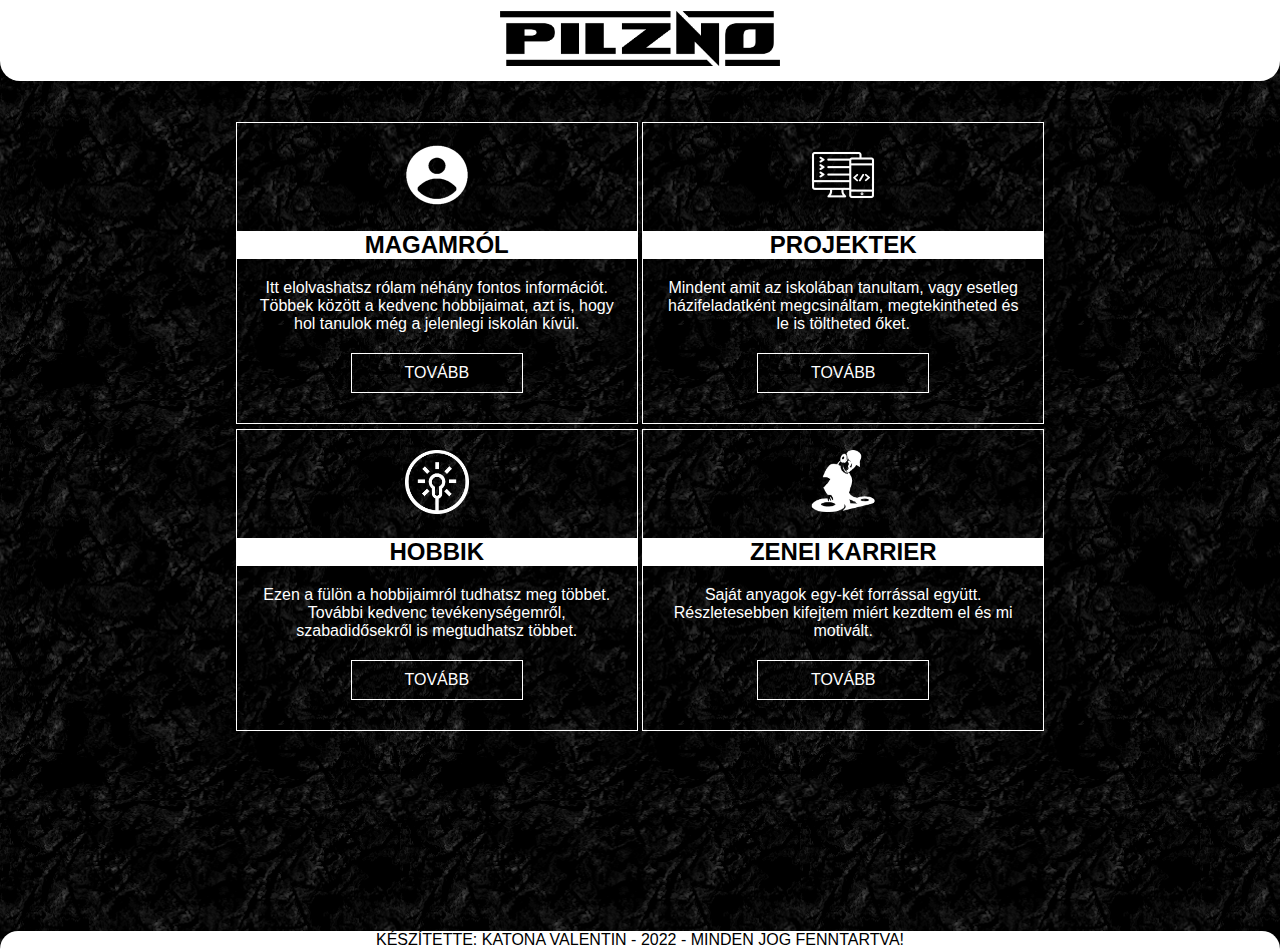
<file: index.html>
<!DOCTYPE html>
<html lang="hu">
<head>
    <meta charset="UTF-8">
    <meta http-equiv="X-UA-Compatible" content="IE=edge">
    <meta name="viewport" content="width=device-width, initial-scale=1.0">
    <link rel="stylesheet" href="css/index.css">
    <link rel="icon" href="photos/icons/ico/minilogo.png" type="image/x-icon"/>
    <title>Katona Valentin - Főoldal</title>
</head>
<body>
    <header>
            <a href="" class="left"><img src="photos/icons/logos/pilznologo.png" alt="pilznologo"></a>
    </header>
    <nav>
        <div class="bar">
            <img src="photos/icons/ico/portf_about.png" alt="aboutlogo">
            <h2>MAGAMRÓL</h2>
            <p>Itt elolvashatsz rólam néhány fontos információt.<br>
                Többek között a kedvenc hobbijaimat, azt is, hogy hol tanulok még
                a jelenlegi iskolán kívül.
            </p>
            <a href="about/index.html" class="gomb">TOVÁBB</a>
        </div>
        <div class="bar">
            <img src="photos/icons/ico/portf_work.png" alt="worklogo">
            <h2>PROJEKTEK</h2>
            <p>Mindent amit az iskolában tanultam, vagy esetleg házifeladatként
                megcsináltam, megtekintheted és le is töltheted őket.
            </p>
            <a href="projects/index.html" class="gomb">TOVÁBB</a>
        </div>
        <div class="bar">
            <img src="photos/icons/ico/portf_hobbies.png" alt="hobbieslogo">
            <h2>HOBBIK</h2>
            <p>Ezen a fülön a hobbijaimról tudhatsz meg többet. <br>
                További kedvenc tevékenységemről, szabadidősekről is megtudhatsz többet.
            </p>
            <a href="hobbies/index.html" class="gomb">TOVÁBB</a>
        </div>
        <div class="bar">
            <img src="photos/icons/ico/portf_musics2.png" alt="musicslogo">
            <h2>ZENEI KARRIER</h2>
            <p>Saját anyagok egy-két forrással együtt. Részletesebben kifejtem miért kezdtem el és mi motivált.
            </p>
            <a href="career/index.html" class="gomb">TOVÁBB</a>
            </a>
        </div>
    </nav>
    <footer>
        KÉSZÍTETTE: KATONA VALENTIN - 2022 - MINDEN JOG FENNTARTVA!
    </footer>
</body>
</html>
</file>
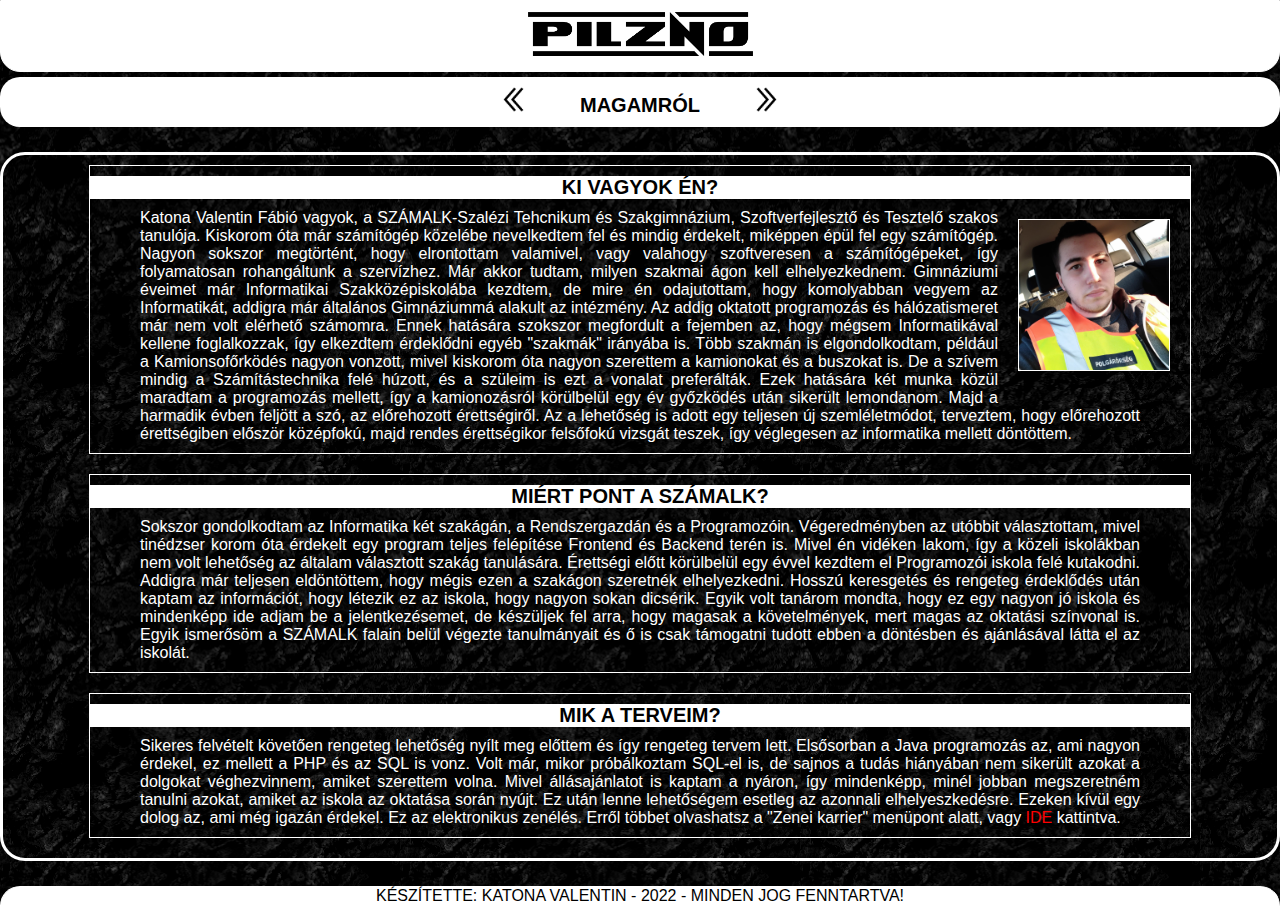
<file: about/index.html>
<!DOCTYPE html>
<html lang="hu">
<head>
    <meta charset="UTF-8">
    <meta http-equiv="X-UA-Compatible" content="IE=edge">
    <meta name="viewport" content="width=device-width, initial-scale=1.0">
    <link rel="stylesheet" href="../css/about.css">
    <link rel="icon" href="../photos/icons/ico/minilogo.png" type="image/x-icon"/>
    <title>Katona Valentin - Magamról</title>
</head>
<body>
    <main>
    <header>
        
            <div class="img">
                <a href="../index.html"><img src="../photos/icons/logos/pilznologo.png" alt="pilznologo"></a>
            </div>

    </header>
    <nav>
        <a href="../index.html" class="arrowleft"><img src="../photos/icons/ico/left-arrow.png" alt=""></a>
        <h3>MAGAMRÓL</h3>
        <a href="../projects/index.html" class="arrowright"><img src="../photos/icons/ico/right-arrow.png" alt=""></a>
    </nav>
    <article>
        <section>
            <h3>KI VAGYOK ÉN?</h3>
            <p><img src="../photos/bck/me.jpg" alt="Magamról egy kép">Katona Valentin Fábió vagyok, a SZÁMALK-Szalézi Tehcnikum és Szakgimnázium, Szoftverfejlesztő és Tesztelő szakos tanulója. 
               Kiskorom óta már számítógép közelébe nevelkedtem fel és mindig érdekelt, miképpen épül fel egy számítógép. Nagyon sokszor megtörtént,
               hogy elrontottam valamivel, vagy valahogy szoftveresen a számítógépeket, így folyamatosan rohangáltunk a szervízhez. Már akkor tudtam,
               milyen szakmai ágon kell elhelyezkednem. Gimnáziumi éveimet már Informatikai Szakközépiskolába kezdtem, de mire én odajutottam, hogy komolyabban
               vegyem az Informatikát, addigra már általános Gimnáziummá alakult az intézmény. Az addig oktatott programozás és hálózatismeret már nem volt elérhető számomra. Ennek hatására szokszor megfordult a fejemben az, hogy mégsem
               Informatikával kellene foglalkozzak, így elkezdtem érdeklődni egyéb "szakmák" irányába is. Több szakmán is elgondolkodtam, például a Kamionsofőrködés nagyon vonzott, mivel kiskorom óta nagyon szerettem a kamionokat és a buszokat is. 
               De a szívem mindig a Számítástechnika felé húzott, és a szüleim is ezt a vonalat preferálták. Ezek hatására két munka közül maradtam a programozás mellett, így a kamionozásról körülbelül egy év győzködés után sikerült lemondanom. 
               Majd a harmadik évben feljött a szó, az előrehozott érettségiről. Az a lehetőség is adott egy teljesen új szemléletmódot, terveztem, hogy előrehozott érettségiben először középfokú, majd rendes érettségikor felsőfokú vizsgát teszek, így véglegesen az informatika mellett döntöttem.
            </p>
        </section>
        <section>
            <h3>MIÉRT PONT A SZÁMALK?</h3>
            <p>Sokszor gondolkodtam az Informatika két szakágán, a Rendszergazdán és a Programozóin. Végeredményben az utóbbit választottam, mivel tinédzser korom óta érdekelt egy program teljes felépítése Frontend és Backend terén is. 
               Mivel én vidéken lakom, így a közeli iskolákban nem volt lehetőség az általam választott szakág tanulására.
               Érettségi előtt körülbelül egy évvel kezdtem el Programozói iskola felé kutakodni. Addigra már teljesen eldöntöttem, hogy mégis ezen a szakágon szeretnék elhelyezkedni. Hosszú keresgetés és rengeteg érdeklődés után kaptam az információt, hogy
               létezik ez az iskola, hogy nagyon sokan dicsérik. Egyik volt tanárom mondta, hogy ez egy nagyon jó iskola és mindenképp ide adjam be a jelentkezésemet, de készüljek fel arra, hogy magasak a követelmények, mert magas az oktatási színvonal is.
               Egyik ismerősöm a SZÁMALK falain belül végezte tanulmányait és ő is csak támogatni tudott ebben a döntésben és ajánlásával látta el az iskolát.
            </p>
        </section>
        <section>
            <h3>MIK A TERVEIM?</h3>
            <p>Sikeres felvételt követően rengeteg lehetőség nyílt meg előttem és így rengeteg tervem lett. Elsősorban a Java programozás az, ami nagyon érdekel, ez mellett a PHP és az SQL is vonz. Volt már, mikor próbálkoztam SQL-el is, de sajnos a tudás hiányában
               nem sikerült azokat a dolgokat véghezvinnem, amiket szerettem volna. Mivel állásajánlatot is kaptam a nyáron, így mindenképp, minél jobban megszeretném tanulni azokat, amiket az iskola az oktatása során nyújt. Ez után lenne lehetőségem esetleg az azonnali elhelyeszkedésre.
               Ezeken kívül egy dolog az, ami még igazán érdekel. Ez az elektronikus zenélés. Erről többet olvashatsz a "Zenei karrier" menüpont alatt, vagy <a href="../career/index.html">IDE</a> kattintva.
            </p>
        </section>
    </article>
    <footer>
        KÉSZÍTETTE: KATONA VALENTIN - 2022 - MINDEN JOG FENNTARTVA!
    </footer>
    </main>
</body>
</html>
</file>
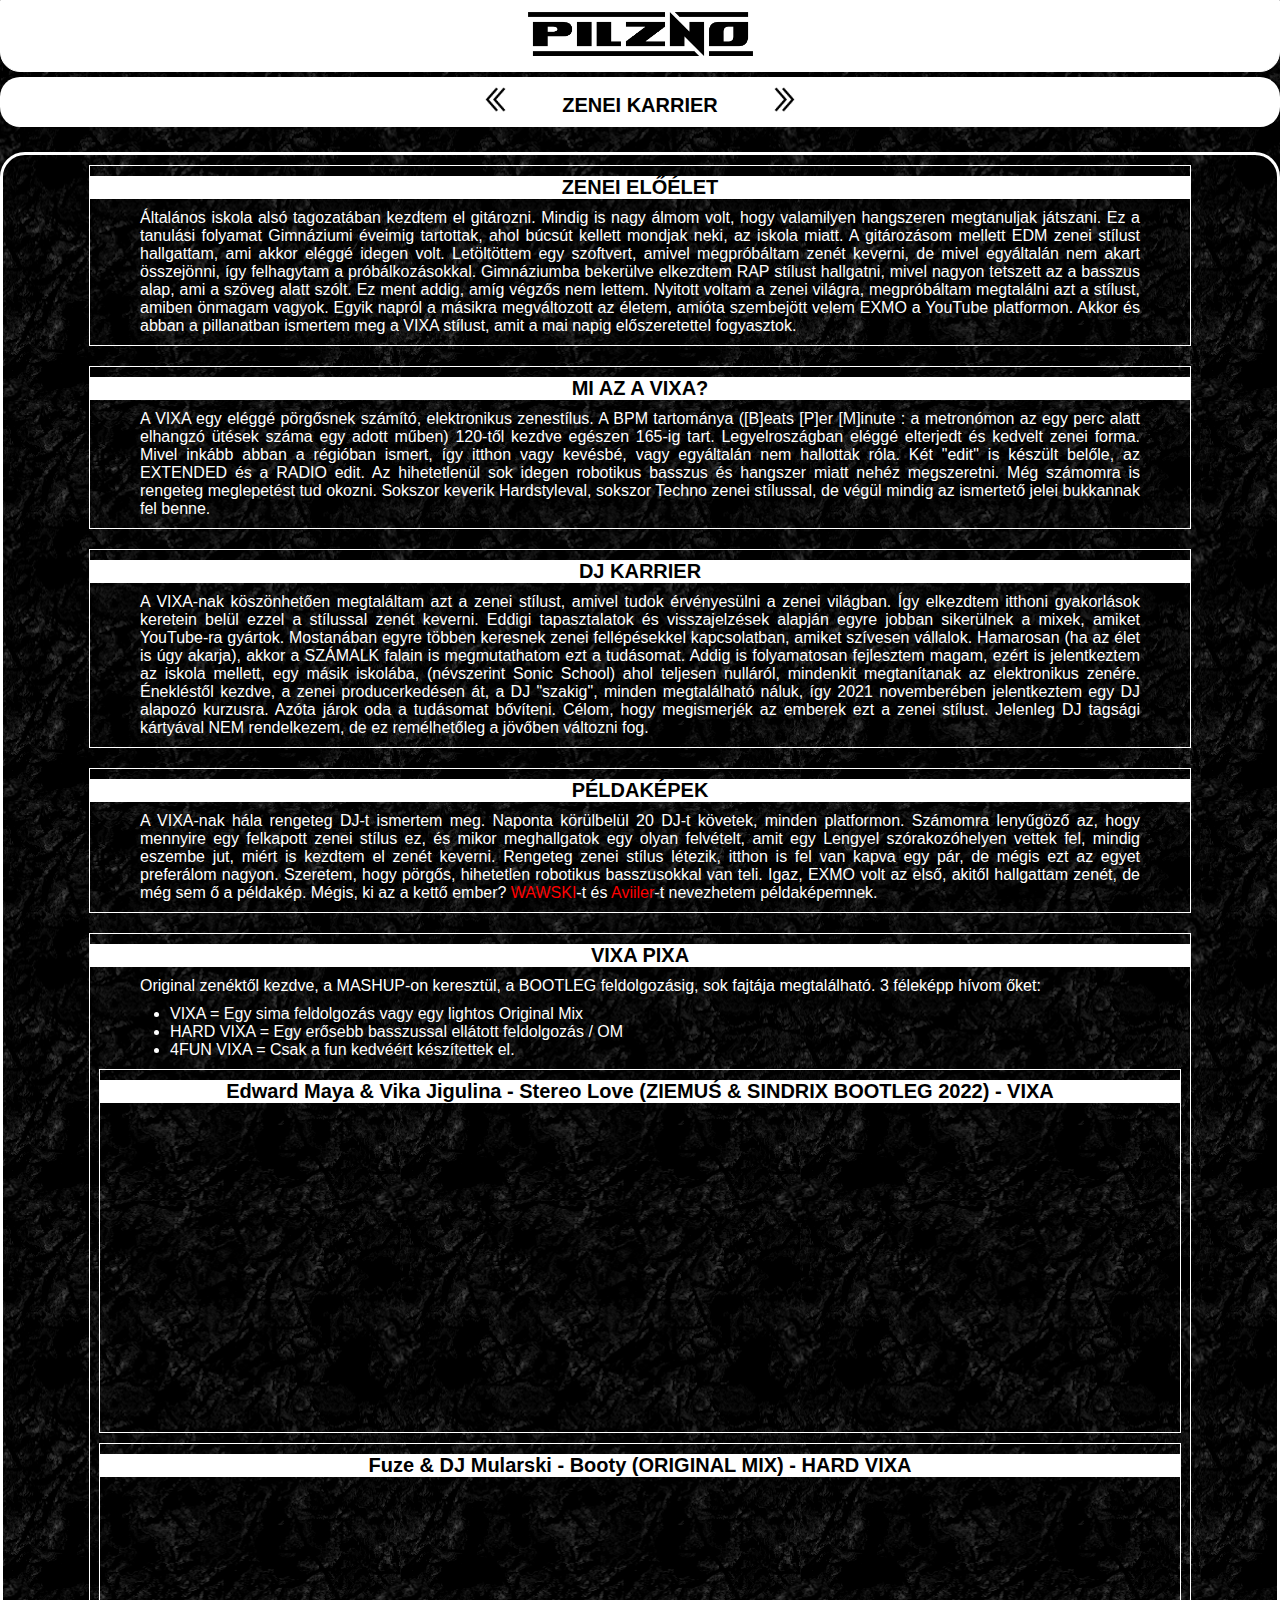
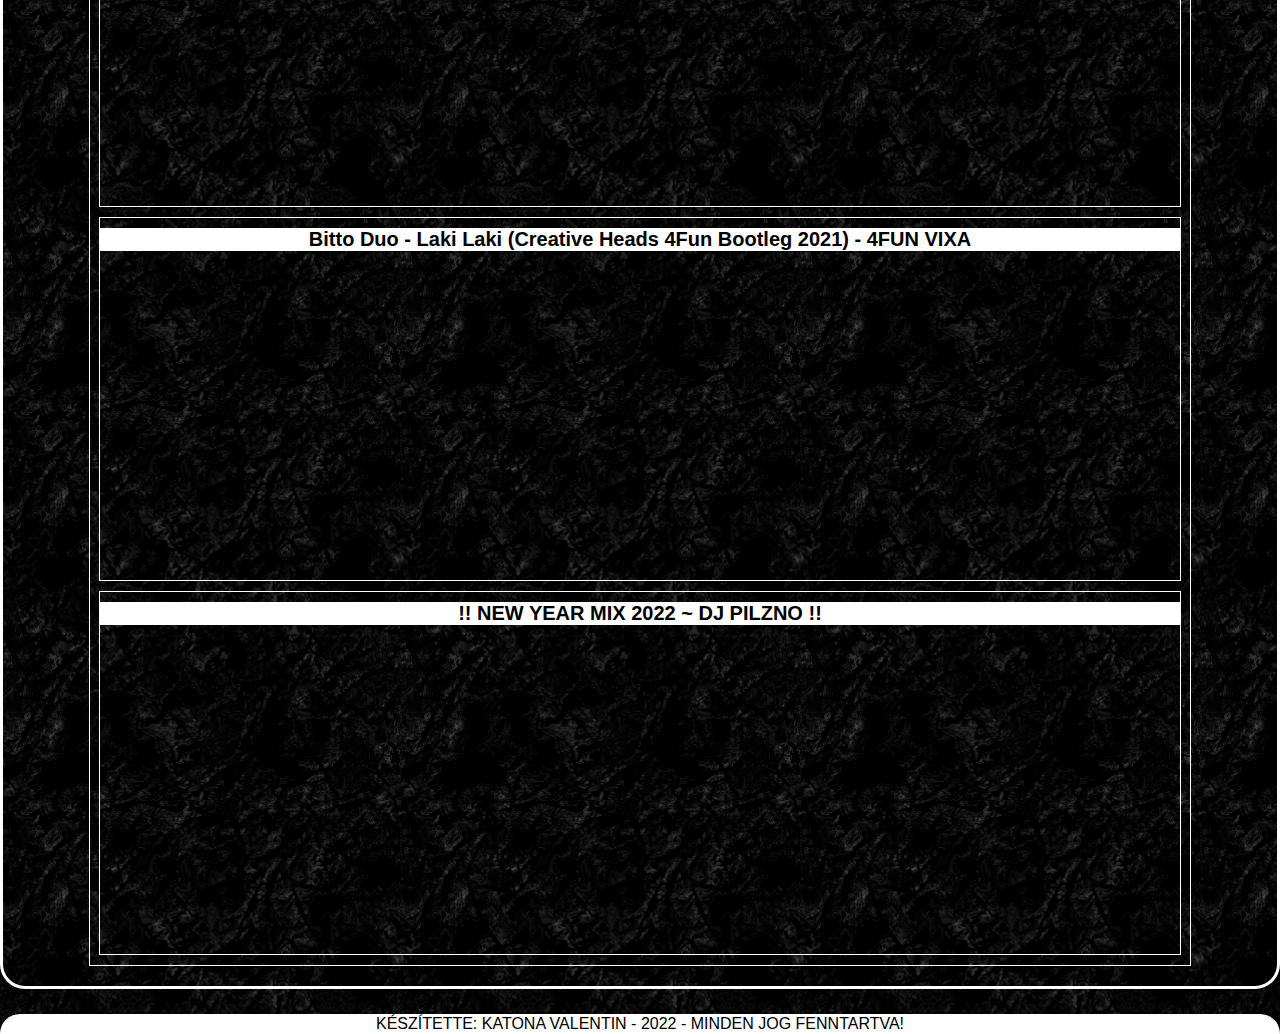
<file: career/index.html>
<!DOCTYPE html>
<html lang="hu">
<head>
    <meta charset="UTF-8">
    <meta http-equiv="X-UA-Compatible" content="IE=edge">
    <meta name="viewport" content="width=device-width, initial-scale=1.0">
    <link rel="stylesheet" href="../css/career.css">
    <link rel="icon" href="../photos/icons/ico/minilogo.png" type="image/x-icon"/>
    <title>Katona Valentin - Karrier</title>
</head>
<body>
    <main>
    <header>
        
            <div class="img">
                <a href="../index.html"><img src="../photos/icons/logos/pilznologo.png" alt="pilznologo"></a>
            </div>

    </header>
    <nav>
        <a href="../hobbies/index.html" class="arrowleft"><img src="../photos/icons/ico/left-arrow.png" alt=""></a>
        <h3>ZENEI KARRIER</h3>
        <a href="#" class="arrowright"><img src="../photos/icons/ico/right-arrow.png" alt=""></a>
    </nav>
    <article>
        <section>
            <h3>ZENEI ELŐÉLET</h3>
            <p>Általános iskola alsó tagozatában kezdtem el gitározni. Mindig is nagy álmom volt, hogy valamilyen hangszeren megtanuljak játszani. Ez a tanulási folyamat Gimnáziumi éveimig tartottak, ahol búcsút kellett mondjak neki, az iskola miatt. A gitározásom mellett EDM zenei stílust hallgattam, ami akkor eléggé idegen volt.
               Letöltöttem egy szoftvert, amivel megpróbáltam zenét keverni, de mivel egyáltalán nem akart összejönni, így felhagytam a próbálkozásokkal. Gimnáziumba bekerülve elkezdtem RAP stílust hallgatni, mivel nagyon tetszett az a basszus alap, ami a szöveg alatt szólt. Ez ment addig, amíg végzős nem lettem. Nyitott voltam a zenei világra,
               megpróbáltam megtalálni azt a stílust, amiben önmagam vagyok. Egyik napról a másikra megváltozott az életem, amióta szembejött velem EXMO a YouTube platformon. Akkor és abban a pillanatban ismertem meg a VIXA stílust, amit a mai napig előszeretettel fogyasztok.
            </p>
        </section>
        <section>
            <h3>MI AZ A VIXA?</h3>
            <p>A VIXA egy eléggé pörgősnek számító, elektronikus zenestílus. A BPM tartománya ([B]eats [P]er [M]inute : a metronómon az egy perc alatt elhangzó ütések száma egy adott műben) 120-től kezdve egészen 165-ig tart.
                Legyelroszágban eléggé elterjedt és kedvelt zenei forma. Mivel inkább abban a régióban ismert, így itthon vagy kevésbé, vagy egyáltalán nem hallottak róla. Két "edit" is készült belőle, az EXTENDED és a RADIO edit.
                Az hihetetlenül sok idegen robotikus basszus és hangszer miatt nehéz megszeretni. Még számomra is rengeteg meglepetést tud okozni. Sokszor keverik Hardstyleval, sokszor Techno zenei stílussal, de végül mindig az ismertető jelei bukkannak fel benne.
            </p>
        </section>
        <section>
            <h3>DJ KARRIER</h3>
            <p>A VIXA-nak köszönhetően megtaláltam azt a zenei stílust, amivel tudok érvényesülni a zenei világban. Így elkezdtem itthoni gyakorlások keretein belül ezzel a stílussal zenét keverni. Eddigi tapasztalatok és visszajelzések alapján egyre jobban sikerülnek a mixek, amiket YouTube-ra gyártok.
               Mostanában egyre többen keresnek zenei fellépésekkel kapcsolatban, amiket szívesen vállalok. Hamarosan (ha az élet is úgy akarja), akkor a SZÁMALK falain is megmutathatom ezt a tudásomat. Addig is folyamatosan fejlesztem magam, ezért is jelentkeztem az iskola mellett, egy másik iskolába, (névszerint Sonic School)
               ahol teljesen nulláról, mindenkit megtanítanak az elektronikus zenére. Énekléstől kezdve, a zenei producerkedésen át, a DJ "szakig", minden megtalálható náluk, így 2021 novemberében jelentkeztem egy DJ alapozó kurzusra. Azóta járok oda a tudásomat bővíteni.
               Célom, hogy megismerjék az emberek ezt a zenei stílust. Jelenleg DJ tagsági kártyával NEM rendelkezem, de ez remélhetőleg a jövőben változni fog.
            </p>
        </section>
        <section>
            <h3>PÉLDAKÉPEK</h3>
            <p>A VIXA-nak hála rengeteg DJ-t ismertem meg. Naponta körülbelül 20 DJ-t követek, minden platformon. Számomra lenyűgöző az, hogy mennyire egy felkapott zenei stílus ez, és mikor meghallgatok egy olyan felvételt, amit egy Lengyel szórakozóhelyen vettek fel, mindig eszembe jut, miért is kezdtem el zenét keverni.
               Rengeteg zenei stílus létezik, itthon is fel van kapva egy pár, de mégis ezt az egyet preferálom nagyon. Szeretem, hogy pörgős, hihetetlen robotikus basszusokkal van teli. Igaz, EXMO volt az első, akitől hallgattam zenét, de még sem ő a példakép.
               Mégis, ki az a kettő ember? <a href="https://www.youtube.com/c/WawskiOfficial">WAWSKI</a>-t és <a href="https://www.youtube.com/c/Aviiler">Aviiler</a>-t nevezhetem példaképemnek.
            </p>
        </section>
        <section>
            <h3>VIXA PIXA</h3>
            <p>Original zenéktől kezdve, a MASHUP-on keresztül, a BOOTLEG feldolgozásig, sok fajtája megtalálható.
               3 féleképp hívom őket:
               <ul>
                   <li>VIXA = Egy sima feldolgozás vagy egy lightos Original Mix</li>
                   <li>HARD VIXA = Egy erősebb basszussal ellátott feldolgozás / OM</li>
                   <li>4FUN VIXA = Csak a fun kedvéért készítettek el. </li>
                </ul>
            <p>

            <div class="bar">
                <h3>Edward Maya & Vika Jigulina - Stereo Love (ZIEMUŚ & SINDRIX BOOTLEG 2022) - VIXA</h3>
                <iframe width="560" height="315" src="https://www.youtube.com/embed/kNJI8GQol9s" title="YouTube video player" frameborder="0" allow="accelerometer; autoplay; clipboard-write; encrypted-media; gyroscope; picture-in-picture" allowfullscreen></iframe>
            </div>
            <div class="bar">
                <h3>Fuze & DJ Mularski - Booty (ORIGINAL MIX) - HARD VIXA</h3>
                <iframe width="560" height="315" src="https://www.youtube.com/embed/Iqhpw1p5lL4" title="YouTube video player" frameborder="0" allow="accelerometer; autoplay; clipboard-write; encrypted-media; gyroscope; picture-in-picture" allowfullscreen></iframe>
            </div>
            <div class="bar">
                <h3>Bitto Duo - Laki Laki (Creative Heads 4Fun Bootleg 2021) - 4FUN VIXA</h3>
                <iframe width="560" height="315" src="https://www.youtube.com/embed/gX94UOfZsAw" title="YouTube video player" frameborder="0" allow="accelerometer; autoplay; clipboard-write; encrypted-media; gyroscope; picture-in-picture" allowfullscreen></iframe>
            </div>
            <div class="bar">
                <h3>!! NEW YEAR MIX 2022 ~ DJ PILZNO !!</h3>
                <iframe width="560" height="315" src="https://www.youtube.com/embed/V_vipcdFIUk" title="YouTube video player" frameborder="0" allow="accelerometer; autoplay; clipboard-write; encrypted-media; gyroscope; picture-in-picture" allowfullscreen></iframe>
            </div>
        </section>
    </article>
    <footer>
        KÉSZÍTETTE: KATONA VALENTIN - 2022 - MINDEN JOG FENNTARTVA!
    </footer>
    </main>
</body>
</html>
</file>
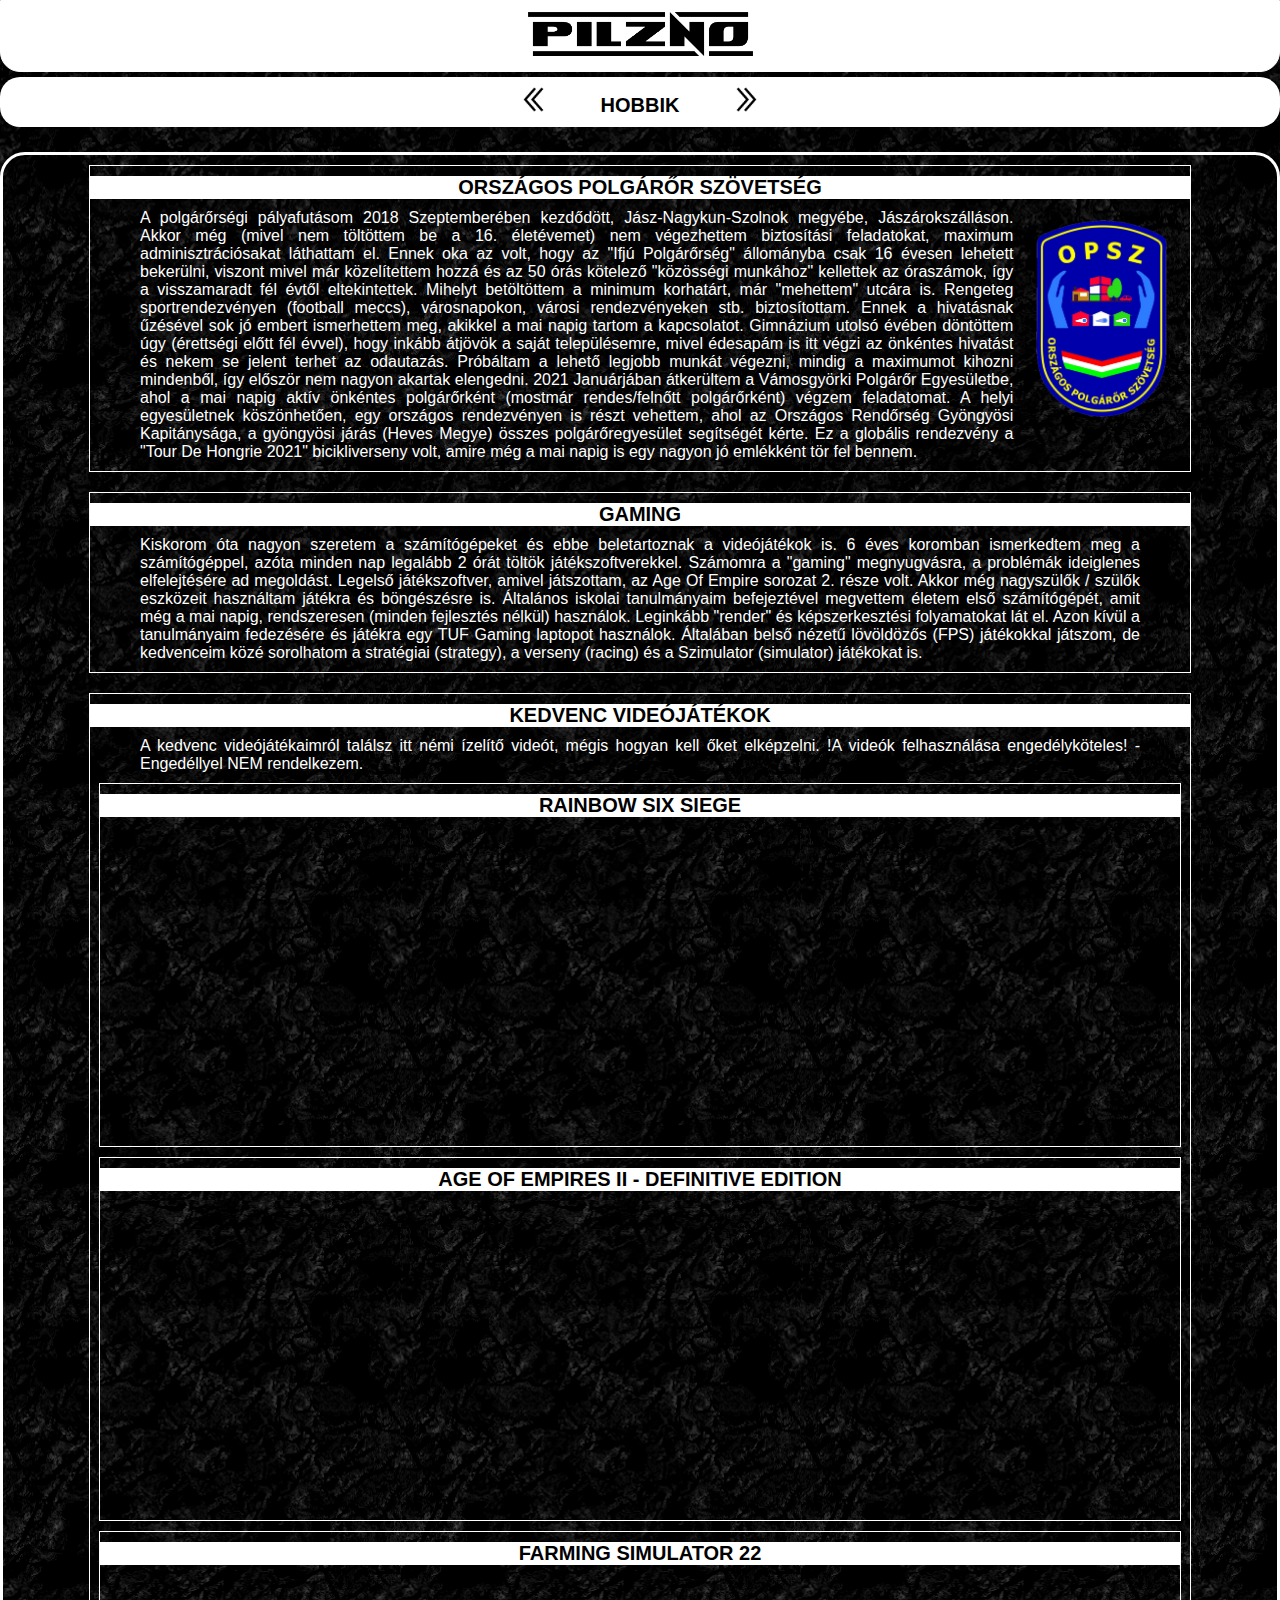
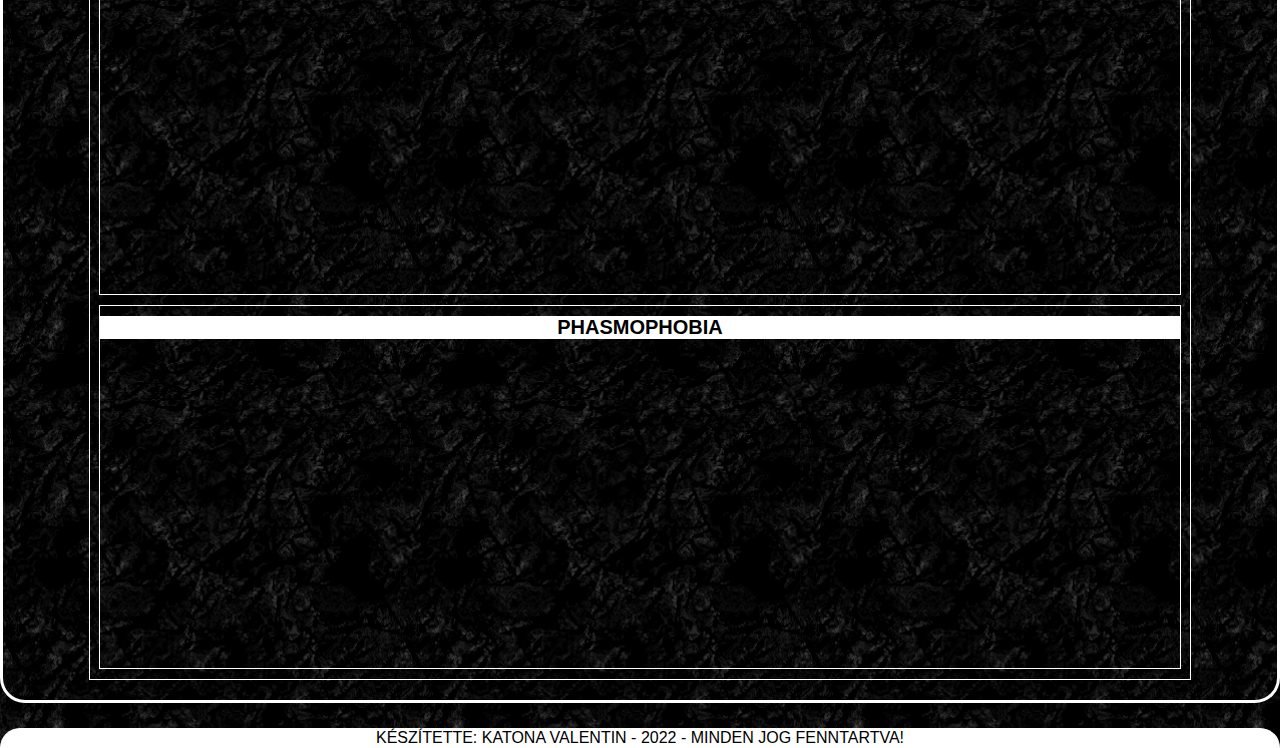
<file: hobbies/index.html>
<!DOCTYPE html>
<html lang="hu">
<head>
    <meta charset="UTF-8">
    <meta http-equiv="X-UA-Compatible" content="IE=edge">
    <meta name="viewport" content="width=device-width, initial-scale=1.0">
    <link rel="stylesheet" href="../css/hobbies.css">
    <link rel="icon" href="../photos/icons/ico/minilogo.png" type="image/x-icon"/>
    <title>Katona Valentin - Hobbik</title>
</head>
<body>
    <main>
    <header>
        
            <div class="img">
                <a href="../index.html"><img src="../photos/icons/logos/pilznologo.png" alt="pilznologo"></a>
            </div>

    </header>
    <nav>
        <a href="../projects/index.html" class="arrowleft"><img src="../photos/icons/ico/left-arrow.png" alt=""></a>
        <h3>HOBBIK</h3>
        <a href="../career/index.html" class="arrowright"><img src="../photos/icons/ico/right-arrow.png" alt=""></a>
    </nav>
    <article>
        <section>
            <h3>ORSZÁGOS POLGÁRŐR SZÖVETSÉG</h3>
            <p><img src="../photos/bck/opsz.png" alt="Országos Polgárőr Szövetség logója">A polgárőrségi pályafutásom 2018 Szeptemberében kezdődött, Jász-Nagykun-Szolnok megyébe, Jászárokszálláson. Akkor még (mivel nem töltöttem be a 16. életévemet) nem végezhettem biztosítási feladatokat,
                maximum adminisztrációsakat láthattam el. Ennek oka az volt, hogy az "Ifjú Polgárőrség" állományba csak 16 évesen lehetett bekerülni, viszont mivel már közelítettem hozzá és az 50 órás kötelező "közösségi munkához" kellettek az óraszámok,
                így a visszamaradt fél évtől eltekintettek. Mihelyt betöltöttem a minimum korhatárt, már "mehettem" utcára is. Rengeteg sportrendezvényen (football meccs), városnapokon, városi rendezvényeken stb. biztosítottam. Ennek a hivatásnak űzésével sok jó embert ismerhettem meg, akikkel a mai napig tartom a kapcsolatot.
                Gimnázium utolsó évében döntöttem úgy (érettségi előtt fél évvel), hogy inkább átjövök a saját településemre, mivel édesapám is itt végzi az önkéntes hivatást és nekem se jelent terhet az odautazás. Próbáltam a lehető legjobb munkát végezni, mindig a maximumot kihozni mindenből, így először nem nagyon akartak elengedni.
                2021 Januárjában átkerültem a Vámosgyörki Polgárőr Egyesületbe, ahol a mai napig aktív önkéntes polgárőrként (mostmár rendes/felnőtt polgárőrként) végzem feladatomat. A helyi egyesületnek köszönhetően, egy országos rendezvényen is részt vehettem, ahol az Országos Rendőrség Gyöngyösi Kapitánysága, a gyöngyösi járás (Heves Megye) összes polgárőregyesület segítségét kérte.
                Ez a globális rendezvény a "Tour De Hongrie 2021" bicikliverseny volt, amire még a mai napig is egy nagyon jó emlékként tör fel bennem.
            </p>
        </section>
        <section>
            <h3>GAMING</h3>
            <p>Kiskorom óta nagyon szeretem a számítógépeket és ebbe beletartoznak a videójátékok is. 6 éves koromban ismerkedtem meg a számítógéppel, azóta minden nap legalább 2 órát töltök játékszoftverekkel. Számomra a "gaming" megnyugvásra, a problémák ideiglenes elfelejtésére ad megoldást. Legelső játékszoftver, amivel játszottam, az Age Of Empire sorozat 2. része volt. Akkor még
               nagyszülők / szülők eszközeit használtam játékra és böngészésre is. Általános iskolai tanulmányaim befejeztével megvettem életem első számítógépét, amit még a mai napig, rendszeresen (minden fejlesztés nélkül) használok. Leginkább "render" és képszerkesztési folyamatokat lát el. Azon kívül a tanulmányaim fedezésére és játékra egy TUF Gaming laptopot használok. 
               Általában belső nézetű lövöldözős (FPS) játékokkal játszom, de kedvenceim közé sorolhatom a stratégiai (strategy), a verseny (racing) és a Szimulator (simulator) játékokat is.
            </p>
        </section>
        <section>
            <h3>KEDVENC VIDEÓJÁTÉKOK</h3>
            <p>A kedvenc videójátékaimról találsz itt némi ízelítő videót, mégis hogyan kell őket elképzelni. !A videók felhasználása engedélyköteles! - Engedéllyel NEM rendelkezem. </p>
            <div class="bar">
                <h3>RAINBOW SIX SIEGE</h3>
                <iframe src="https://www.youtube.com/embed/Vsc4_c3HxTQ" title="YouTube video player" frameborder="0" allow="accelerometer; autoplay; clipboard-write; encrypted-media; gyroscope; picture-in-picture" allowfullscreen></iframe>
            </div>
            <div class="bar">
                <h3>AGE OF EMPIRES II - DEFINITIVE EDITION</h3>
                <iframe src="https://www.youtube.com/embed/nbY3fj_FO7I" title="YouTube video player" frameborder="0" allow="accelerometer; autoplay; clipboard-write; encrypted-media; gyroscope; picture-in-picture" allowfullscreen></iframe>
            </div>
            <div class="bar">
                <h3>FARMING SIMULATOR 22</h3>
                <iframe src="https://www.youtube.com/embed/JpBzfTe_yWE" title="YouTube video player" frameborder="0" allow="accelerometer; autoplay; clipboard-write; encrypted-media; gyroscope; picture-in-picture" allowfullscreen></iframe>
            </div>
            <div class="bar">
                <h3>PHASMOPHOBIA</h3>
                <iframe src="https://www.youtube.com/embed/lacpaX6kyxE" title="YouTube video player" frameborder="0" allow="accelerometer; autoplay; clipboard-write; encrypted-media; gyroscope; picture-in-picture" allowfullscreen></iframe>
            </div>
        </section>
    </article>
    <footer>
        KÉSZÍTETTE: KATONA VALENTIN - 2022 - MINDEN JOG FENNTARTVA!
    </footer>
    </main>
</body>
</html>
</file>
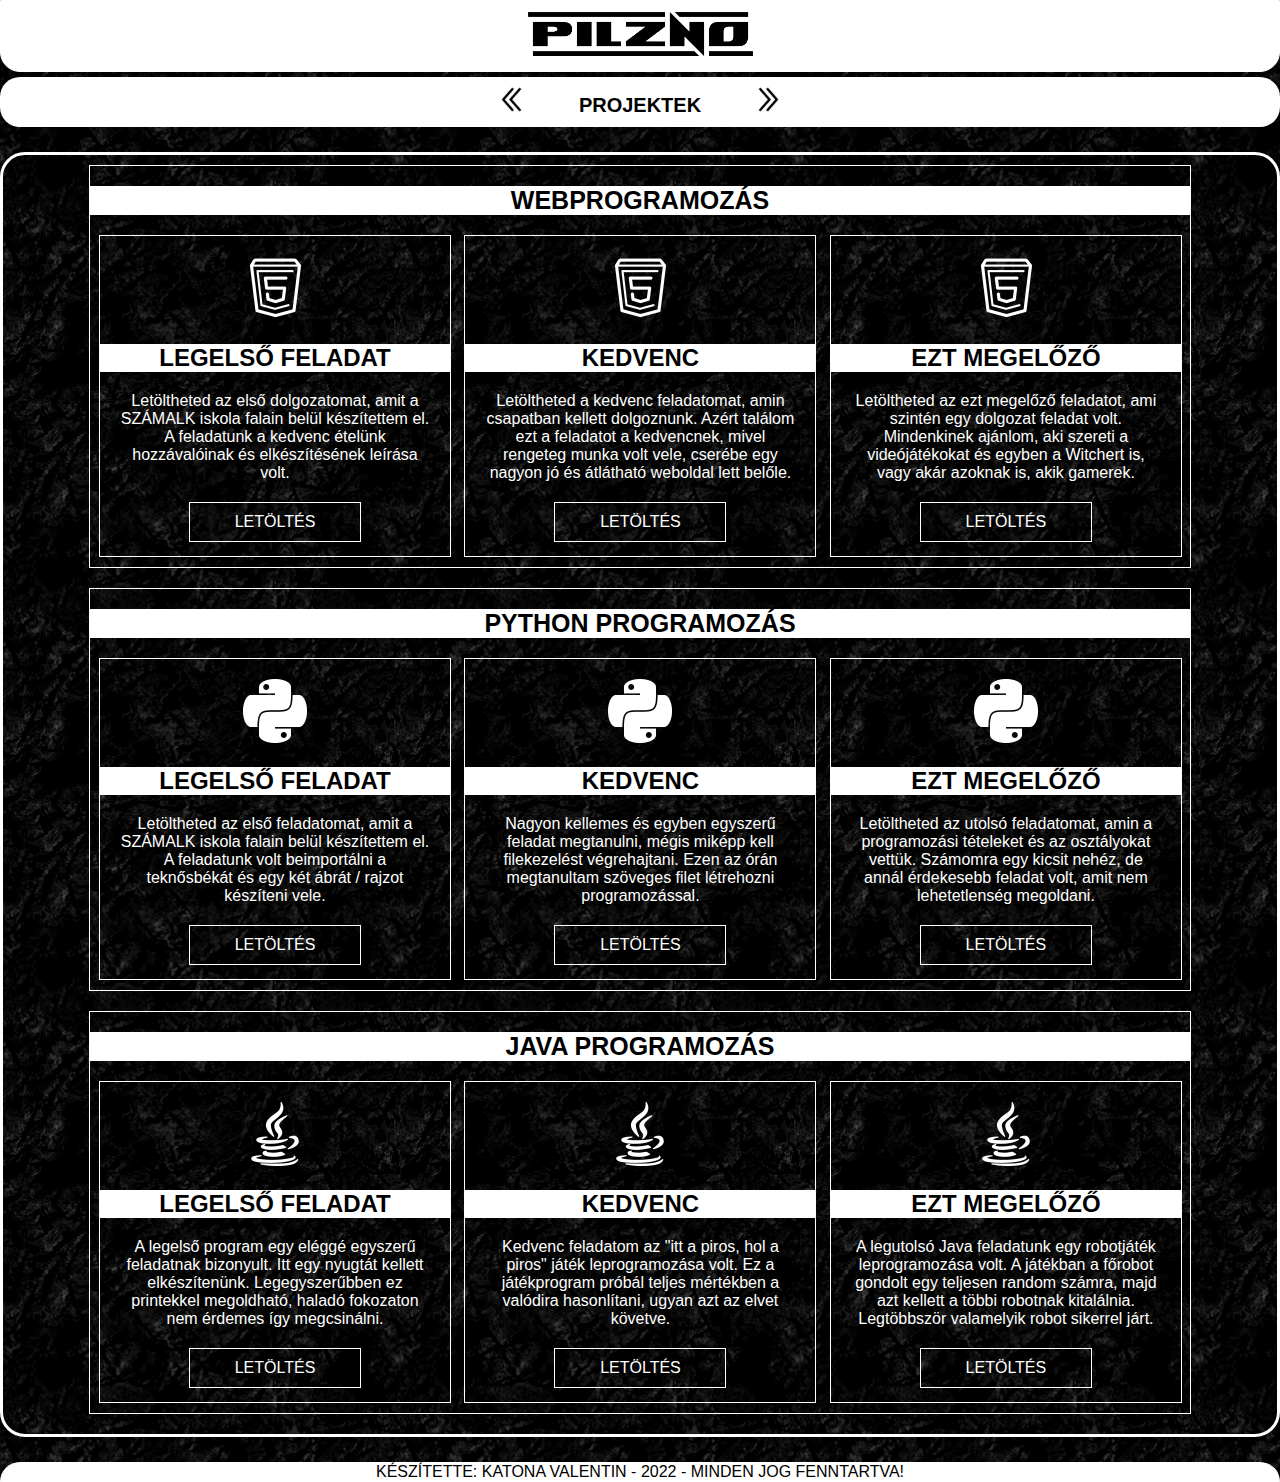
<file: projects/index.html>
<!DOCTYPE html>
<html lang="hu">
<head>
    <meta charset="UTF-8">
    <meta http-equiv="X-UA-Compatible" content="IE=edge">
    <meta name="viewport" content="width=device-width, initial-scale=1.0">
    <link rel="stylesheet" href="../css/projects.css">
    <link rel="icon" href="../photos/icons/ico/minilogo.png" type="image/x-icon"/>
    <title>Katona Valentin - Projektek</title>
</head>
<body>
    <main>
        <header>
            <div class="img">
                <a href="../index.html"><img src="../photos/icons/logos/pilznologo.png" alt="pilznologo"></a>
            </div>
        </header>
        <nav>
            <a href="../about/index.html" class="arrowleft"><img src="../photos/icons/ico/left-arrow.png" alt=""></a>
            <h3>PROJEKTEK</h3>
            <a href="../hobbies/index.html" class="arrowright"><img src="../photos/icons/ico/right-arrow.png" alt=""></a>
        </nav>
        <article>
            <section>
                <h3>WEBPROGRAMOZÁS</h3>
                <div class="bar">
                    <img src="../photos/icons/ico/html5.png" alt="HTML5">
                    <h2>LEGELSŐ FELADAT</h2>
                    <p>Letöltheted az első dolgozatomat, amit a SZÁMALK iskola falain belül készítettem el.
                    A feladatunk a kedvenc ételünk hozzávalóinak és elkészítésének leírása volt.
                    </p>
                    <a href="../files/html/elso.zip" class="gomb" download>LETÖLTÉS</a>
                </div>
                <div class="bar">
                    <img src="../photos/icons/ico/html5.png" alt="HTML5">
                    <h2>KEDVENC</h2>
                    <p>Letöltheted a kedvenc feladatomat, amin csapatban kellett dolgoznunk. 
                    Azért találom ezt a feladatot a kedvencnek, mivel rengeteg munka volt vele, cserébe 
                    egy nagyon jó és átlátható weboldal lett belőle.
                    </p>
                    <a href="../files/html/nokedleek.zip" class="gomb" download>LETÖLTÉS</a>
                </div>
                <div class="bar">
                    <img src="../photos/icons/ico/html5.png" alt="HTML5">
                    <h2>EZT MEGELŐZŐ</h2>
                    <p>Letöltheted az ezt megelőző feladatot, ami szintén egy dolgozat feladat volt.
                    Mindenkinek ajánlom, aki szereti a videójátékokat és egyben a Witchert is, vagy akár azoknak is,
                    akik gamerek.
                    </p>
                    <a href="../files/html/elozo.zip" class="gomb" download>LETÖLTÉS</a>
                </div>
            </section>
            <section>
                <h3>PYTHON PROGRAMOZÁS</h3>
                <div class="bar">
                    <img src="../photos/icons/ico/python.png" alt="PYTHON">
                    <h2>LEGELSŐ FELADAT</h2>
                    <p>Letöltheted az első feladatomat, amit a SZÁMALK iskola falain belül készítettem el.
                    A feladatunk volt beimportálni a teknősbékát és egy két ábrát / rajzot készíteni vele.
                    </p>
                    <a href="../files/python/tekifeladat.zip" class="gomb" download>LETÖLTÉS</a>
                </div>
                <div class="bar">
                    <img src="../photos/icons/ico/python.png" alt="PYTHON">
                    <h2>KEDVENC</h2>
                    <p>Nagyon kellemes és egyben egyszerű feladat megtanulni, mégis miképp kell filekezelést végrehajtani.
                    Ezen az órán megtanultam szöveges filet létrehozni programozással.
                    </p>
                    <a href="../files/python/1213OraiMunka.zip" class="gomb" download>LETÖLTÉS</a>
                </div>
                <div class="bar">
                    <img src="../photos/icons/ico/python.png" alt="PYTHON">
                    <h2>EZT MEGELŐZŐ</h2>
                    <p>Letöltheted az utolsó feladatomat, amin a programozási tételeket és az osztályokat vettük.
                    Számomra egy kicsit nehéz, de annál érdekesebb feladat volt, amit nem lehetetlenség megoldani.
                    </p>
                    <a href="../files/python/0107OraiMunka.zip" class="gomb" download>LETÖLTÉS</a>
                </div>
            </section>
            <section>
                <h3>JAVA PROGRAMOZÁS</h3>
                <div class="bar">
                    <img src="../photos/icons/ico/Java.png" alt="JAVA">
                    <h2>LEGELSŐ FELADAT</h2>
                    <p>A legelső program egy eléggé egyszerű feladatnak bizonyult. Itt egy nyugtát kellett elkészítenünk.
                    Legegyszerűbben ez printekkel megoldható, haladó fokozaton nem érdemes így megcsinálni.
                    </p>
                    <a href="../files/java/NyugtaProjektek.zip" class="gomb" download>LETÖLTÉS</a>
                </div>
                <div class="bar">
                    <img src="../photos/icons/ico/Java.png" alt="JAVA">
                    <h2>KEDVENC</h2>
                    <p>Kedvenc feladatom az "itt a piros, hol a piros" játék leprogramozása volt.
                    Ez a játékprogram próbál teljes mértékben a valódira hasonlítani, ugyan azt az elvet követve.
                    </p>
                    <a href="../files/java/IttAPiros03Scanner.zip" class="gomb" download>LETÖLTÉS</a>
                </div>
                <div class="bar">
                    <img src="../photos/icons/ico/Java.png" alt="JAVA">
                    <h2>EZT MEGELŐZŐ</h2>
                    <p>A legutolsó Java feladatunk egy robotjáték leprogramozása volt. A játékban a főrobot gondolt egy teljesen random számra,
                    majd azt kellett a többi robotnak kitalálnia. Legtöbbször valamelyik robot sikerrel járt.
                    </p>
                    <a href="../files/java/RobotokTippelnek1CiklusNLK.zip" class="gomb" download>LETÖLTÉS</a>
                </div>
            </section>
        </article>
        <footer>
            KÉSZÍTETTE: KATONA VALENTIN - 2022 - MINDEN JOG FENNTARTVA!
        </footer>
    </main>
</body>
</html>
</file>
<file: css/index.css>
* {
  border: 0;
  padding: 0;
  margin: 0;
  font-family: "Franklin Gothic Medium", "Arial Narrow", Arial, sans-serif;
}

body {
  background: url("../photos/bck/bckgrnd.png");
  height: 100vh;
}

header {
  padding: 11px 0 11px 0;
  background-color: white;
  margin: auto;
  text-align: center;
  border-bottom-left-radius: 20px;
  border-bottom-right-radius: 20px;
}

header img {
  height: 55px;
}

nav {
  max-width: 1000px;
  min-height: calc(95vh - 77px);
  color: white;
  text-align: center;
  margin: 4vh auto;
}

.bar {
  width: 400px;
  height: 300px;
  margin: auto;
  text-align: center;
  border: 1px solid white;
  display: inline-block;
}

.bar img {
  width: 64px;
  height: 64px;
  padding: 20px;
}

.bar a {
  text-decoration: none;
  color: white;
  border: 1px solid white;
  padding: 10px;
}

nav .bar {
  margin-top: 5px;
  border: 1px solid white;
}

.bar h2 {
  color: black;
  background-color: white;
  max-width: 400px;
}

.bar p {
  padding: 20px;
}

footer {
  background-color: white;
  margin: auto;
  text-align: center;
  border-top-left-radius: 20px;
  border-top-right-radius: 20px;
  width: 100%;
}

.gomb {
  display: block;
  width: 150px;
  margin: auto;
  padding-top: 10px;
  color: white;
  transition-duration: 0.6s;
}

.gomb:hover {
  display: block;
  width: 150px;
  margin: auto;
  padding-top: 10px;
  color: black;
  background-color: white;
}

@media screen and (max-width: 900px) {
  nav {
    max-width: 700px;
  }

  .bar img {
    width: 64px;
    height: 64px;
    padding: 20px;
  }
  .bar {
    width: 400px;
    height: auto;
    margin: auto;
    text-align: center;
    border: 1px solid white;
    display: inline-block;
  }

  .gomb {
    margin-bottom: 20px;
  }

  .gomb:hover {
    margin-bottom: 20px;
  }
}
</file>
<file: css/about.css>
*{
    border: 0;
    padding: 0;
    margin: 0;
    font-family: "Franklin Gothic Medium", "Arial Narrow", Arial, sans-serif;
}

body{
    background: url("../photos/bck/bckgrnd.png");
    
}    
main{    
    max-width: 100%;
    grid-template-areas: "H H H"
                         "N N N"
                         "AR AR AR"
                         "FO FO FO";
}

header{
    padding: 11px;
    background-color: white;
    text-align: center;
    border: 1px solid white;
    max-width: 100%;
    grid-area: H;
    border-bottom-left-radius: 20px;
    border-bottom-right-radius: 20px;
    margin-bottom: 5px;
}

header img{
    width: 225px;
    margin: auto;
}

nav{
    padding-top: 10px;
    padding-bottom: 10px;
    margin: auto;
    color: black;
    background-color: white;
    text-align: center;
    grid-area: N;
    border-top-left-radius: 20px;
    border-top-right-radius: 20px;
    border-bottom-left-radius: 20px;
    border-bottom-right-radius: 20px;
}

nav img{
    width: 25px;
    display: inline;
}

nav h3{
    width: 200px;
    margin: auto;
    display: inline;
    font-size: 20px;
}

.arrowleft{
    display: inline;
    margin-right: 50px;
}
.arrowright{
    display: inline;
    margin-left: 50px;
}

nav a{
    text-decoration: none;
    color: black;
}

.btn{
    text-decoration: none;
    color: white;   
    font-size: 20px;
    display: inline;
    margin: 20px;
}

article{
    border: 3px solid white;
    color: white;
    max-width: 1350px;
    margin: auto;
    margin-top: 25px;
    margin-bottom: 25px;
    border-radius: 25px;
}

section{
    border: 1px solid white;
    max-width: 1100px;
    margin: auto;
    margin-top: 10px;
    margin-bottom: 20px;
}

section h3{
    font-size: 20px;
    margin-top: 10px;
    margin-bottom: 10px;
    color: black;
    background-color: white;
    text-align: center;
    width: 100%;
    
}

section p{
    margin-left: 50px;
    margin-right: 50px;
    text-align: justify;
    margin-bottom: 10px;
}

section a{
    text-decoration: none;
    color: red;
}

section img{
    float: right;
    width: 150px;
    border: 1px solid white;
    margin: 15px;
}

section p img{
    margin: 10px -30px 20px 20px;
}

footer{
    background-color: white;
    margin: auto;
    text-align: center;
    border: 1px solid white;
    border-top-left-radius: 20px;
    border-top-right-radius: 20px;
    grid-area: F;
}

.gomb{
    display: block;
    width: 150px;
    margin: auto;
    padding-top: 10px;
    color: white;
    transition-duration: 0.6s;
}

.gomb:hover{
    display: block;
    width: 150px;
    margin: auto;
    padding-top: 10px;
    color: black;
    background-color: white;
}
</file>
<file: css/career.css>
* {
  border: 0;
  padding: 0;
  margin: 0;
  font-family: "Franklin Gothic Medium", "Arial Narrow", Arial, sans-serif;
}

body {
  background: url("../photos/bck/bckgrnd.png");
}

main {
  max-width: 100%;
}

header {
  padding: 11px;
  background-color: white;
  text-align: center;
  border: 1px solid white;
  max-width: 100%;
  border-bottom-left-radius: 20px;
  border-bottom-right-radius: 20px;
  margin-bottom: 5px;
}

header img {
  width: 225px;
  margin: auto;
}

nav {
  padding-top: 10px;
  padding-bottom: 10px;
  margin: auto;
  color: black;
  background-color: white;
  text-align: center;
  border-top-left-radius: 20px;
  border-top-right-radius: 20px;
  border-bottom-left-radius: 20px;
  border-bottom-right-radius: 20px;
}

nav img {
  width: 25px;
  display: inline;
}

nav h3 {
  width: 200px;
  margin: auto;
  display: inline;
  font-size: 20px;
}

.arrowleft {
  display: inline;
  margin-right: 50px;
}
.arrowright {
  display: inline;
  margin-left: 50px;
}

nav a {
  text-decoration: none;
  color: black;
}

.btn {
  text-decoration: none;
  color: white;
  font-size: 20px;
  display: inline;
  margin: 20px;
}

article {
  border: 3px solid white;
  color: white;
  max-width: 1350px;
  margin: auto;
  margin-top: 25px;
  margin-bottom: 25px;
  border-radius: 25px;
}

section {
  border: 1px solid white;
  max-width: 1100px;
  margin: auto;
  margin-top: 10px;
  margin-bottom: 20px;
}

section h3 {
  font-size: 20px;
  margin-top: 10px;
  margin-bottom: 10px;
  color: black;
  background-color: white;
  text-align: center;
  width: 100%;
}

section ul {
  margin-left: 80px;
}

section p {
  margin-left: 50px;
  margin-right: 50px;
  text-align: justify;
  margin-bottom: 10px;
}

section a {
  text-decoration: none;
  color: red;
}

section img {
  float: right;
  width: auto;
  height: 200px;
}

section p img {
  margin: 10px -30px 20px 20px;
}

footer {
  background-color: white;
  margin: auto;
  text-align: center;
  border: 1px solid white;
  border-top-left-radius: 20px;
  border-top-right-radius: 20px;
  grid-area: F;
}

.gomb {
  display: block;
  width: 150px;
  margin: auto;
  padding-top: 10px;
  color: white;
  transition-duration: 0.6s;
}

.gomb:hover {
  display: block;
  width: 150px;
  margin: auto;
  padding-top: 10px;
  color: black;
  background-color: white;
}

.bar {
  width: 1080px;
  height: auto;
  text-align: center;
  border: 1px solid white;
}

.bar img {
  width: 64px;
  height: 64px;
  padding: 20px;
}

.bar a {
  text-decoration: none;
  color: white;
  border: 1px solid white;
  padding: 10px;
}

.bar h2 {
  color: black;
  background-color: white;
  max-width: 400px;
}

.bar p {
  padding: 20px;
  text-align: center;
}

section .bar {
  margin-left: 9px;
  margin-top: 10px;
  margin-bottom: 10px;
}

@media screen and (max-width: 800px) {
  body {
    background: url("../photos/bck/bckgrnd.png");
    max-width: 100%;
    display: grid;
    grid-template-areas:
      "H H H"
      "N N N"
      "AR AR AR"
      "FO FO FO";
  }

  section {
    border: 1px solid white;
    max-width: 100%;
    margin: auto;
    margin-top: 10px;
    margin-bottom: 20px;
  }

  section h3 {
    font-size: 20px;
    margin-top: 10px;
    margin-bottom: 10px;
    color: black;
    background-color: white;
    text-align: center;
    width: 100%;
  }

  section p {
    margin-left: 50px;
    margin-right: 50px;
    text-align: justify;
    margin-bottom: 10px;
  }

  section a {
    text-decoration: none;
    color: red;
  }

  section img {
    margin: auto;
    width: auto;
    height: 200px;
  }

  section p img {
    margin: 10px -30px 20px 20px;
  }

  section .bar {
    margin-left: 0;
    margin: left;
  }

  .bar {
    width: auto;
  }

  .bar iframe {
    width: 450px;
    height: 218px;
  }
}
</file>
<file: css/hobbies.css>
* {
  border: 0;
  padding: 0;
  margin: 0;
  font-family: "Franklin Gothic Medium", "Arial Narrow", Arial, sans-serif;
}

body {
  background: url("../photos/bck/bckgrnd.png");
}
main {
  max-width: 100%;
}

header {
  padding: 11px;
  background-color: white;
  text-align: center;
  max-width: 100%;
  border: 1px solid white;
  border-bottom-left-radius: 20px;
  border-bottom-right-radius: 20px;
  margin-bottom: 5px;
}

header img {
  width: 225px;
  margin: auto;
}

nav {
  padding-top: 10px;
  padding-bottom: 10px;
  margin: auto;
  color: black;
  background-color: white;
  text-align: center;
  border-top-left-radius: 20px;
  border-top-right-radius: 20px;
  border-bottom-left-radius: 20px;
  border-bottom-right-radius: 20px;
}

nav img {
  width: 25px;
  display: inline;
}

nav h3 {
  width: 200px;
  margin: auto;
  display: inline;
  font-size: 20px;
}

.arrowleft {
  display: inline;
  margin-right: 50px;
}
.arrowright {
  display: inline;
  margin-left: 50px;
}

nav a {
  text-decoration: none;
  color: black;
}

.btn {
  text-decoration: none;
  color: white;
  font-size: 20px;
  display: inline;
  margin: 20px;
}

article {
  border: 3px solid white;
  color: white;
  max-width: 1350px;
  margin: auto;
  margin-top: 25px;
  margin-bottom: 25px;
  border-radius: 25px;
}

section {
  border: 1px solid white;
  max-width: 1100px;
  margin: auto;
  margin-top: 10px;
  margin-bottom: 20px;
}

section h3 {
  font-size: 20px;
  margin-top: 10px;
  margin-bottom: 10px;
  color: black;
  background-color: white;
  text-align: center;
  width: 100%;
}

section p {
  margin-left: 50px;
  margin-right: 50px;
  text-align: justify;
  margin-bottom: 10px;
}

section a {
  text-decoration: none;
  color: red;
}

section img {
  float: right;
  width: auto;
  height: 200px;
}

section p img {
  margin: 10px -30px 20px 20px;
}

footer {
  background-color: white;
  margin: auto;
  text-align: center;
  border: 1px solid white;
  border-top-left-radius: 20px;
  border-top-right-radius: 20px;
  grid-area: F;
}

.gomb {
  display: block;
  width: 150px;
  margin: auto;
  padding-top: 10px;
  color: white;
  transition-duration: 0.6s;
}

.gomb:hover {
  display: block;
  width: 150px;
  margin: auto;
  padding-top: 10px;
  color: black;
  background-color: white;
}

.bar {
  width: 1080px;
  height: auto;
  text-align: center;
  border: 1px solid white;
}

.bar img {
  width: 64px;
  height: 64px;
  padding: 20px;
}

.bar a {
  text-decoration: none;
  color: white;
  border: 1px solid white;
  padding: 10px;
}

.bar h2 {
  color: black;
  background-color: white;
  max-width: 400px;
}

.bar p {
  padding: 20px;
  text-align: center;
}

section .bar {
  margin-left: 9px;
  margin-top: 10px;
  margin-bottom: 10px;
}

li {
  list-style-type: none;
  margin-left: 50px;
}

.bar iframe {
  width: 560px;
  height: 315px;
}

@media screen and (max-width: 800px) {
  body {
    background: url("../photos/bck/bckgrnd.png");
    max-width: 100%;
    display: grid;
    grid-template-areas:
      "H H H"
      "N N N"
      "AR AR AR"
      "FO FO FO";
  }

  section {
    border: 1px solid white;
    max-width: 100%;
    margin: auto;
    margin-top: 10px;
    margin-bottom: 20px;
  }

  section h3 {
    font-size: 20px;
    margin-top: 10px;
    margin-bottom: 10px;
    color: black;
    background-color: white;
    text-align: center;
    width: 100%;
  }

  section p {
    margin-left: 50px;
    margin-right: 50px;
    text-align: justify;
    margin-bottom: 10px;
  }

  section a {
    text-decoration: none;
    color: red;
  }

  section img {
    margin: auto;
    width: auto;
    height: 200px;
  }

  section p img {
    margin: 10px -30px 20px 20px;
  }

  section .bar {
    margin-left: 0;
    margin: left;
  }

  .bar {
    width: auto;
  }

  .bar iframe {
    width: 450px;
    height: 218px;
  }
}
</file>
<file: css/projects.css>
* {
  border: 0;
  padding: 0;
  margin: 0;
  font-family: "Franklin Gothic Medium", "Arial Narrow", Arial, sans-serif;
}

body {
  background: url("../photos/bck/bckgrnd.png");
}

header {
  padding: 11px;
  background-color: white;
  text-align: center;
  border: 1px solid white;
  max-width: 100%;
  border-bottom-left-radius: 20px;
  border-bottom-right-radius: 20px;
  margin-bottom: 5px;
}

header img {
  width: 225px;
  margin: auto;
}

nav {
  padding-top: 10px;
  padding-bottom: 10px;
  margin: auto;
  color: black;
  background-color: white;
  text-align: center;
  border-top-left-radius: 20px;
  border-top-right-radius: 20px;
  border-bottom-left-radius: 20px;
  border-bottom-right-radius: 20px;
}

nav img {
  width: 25px;
  display: inline;
}

nav h3 {
  width: 200px;
  margin: auto;
  display: inline;
  font-size: 20px;
}

.arrowleft {
  display: inline;
  margin-right: 50px;
}

.arrowright {
  display: inline;
  margin-left: 50px;
}

nav a {
  text-decoration: none;
  color: black;
}

.btn {
  text-decoration: none;
  color: white;
  font-size: 20px;
  display: inline;
  margin: 20px;
}

article {
  border: 3px solid white;
  color: white;
  max-width: 1350px;
  margin: auto;
  margin-top: 25px;
  margin-bottom: 25px;
  border-radius: 25px;
}

section {
  border: 1px solid white;
  max-width: 1100px;
  margin: auto;
  margin-top: 10px;
  margin-bottom: 20px;
}

section h3 {
  font-size: 25px;
  margin-top: 20px;
  margin-bottom: 10px;
  color: black;
  background-color: white;
  text-align: center;
  width: 100%;
}

.bar {
  width: 350px;
  height: 320px;
  margin: auto;
  text-align: center;
  border: 1px solid white;
  display: inline-block;
}

.bar img {
  width: 64px;
  height: 64px;
  padding: 20px;
}

.bar a {
  text-decoration: none;
  color: white;
  border: 1px solid white;
  padding: 10px;
}

.bar h2 {
  color: black;
  background-color: white;
  max-width: 400px;
}

.bar p {
  padding: 20px;
  text-align: center;
}

section .bar {
  margin-left: 9px;
  margin-top: 10px;
  margin-bottom: 10px;
  display: inline-block;
}

footer {
  background-color: white;
  margin: auto;
  text-align: center;
  border: 1px solid white;
  border-top-left-radius: 20px;
  border-top-right-radius: 20px;
  grid-area: F;
}

.gomb {
  display: block;
  width: 150px;
  margin: auto;
  padding-top: 10px;
  color: white;
  transition-duration: 0.6s;
}

.gomb:hover {
  display: block;
  width: 150px;
  margin: auto;
  padding-top: 10px;
  color: black;
  background-color: white;
}

@media screen and (max-width: 800px) {
  section {
    text-align: center;
  }
}
</file>
